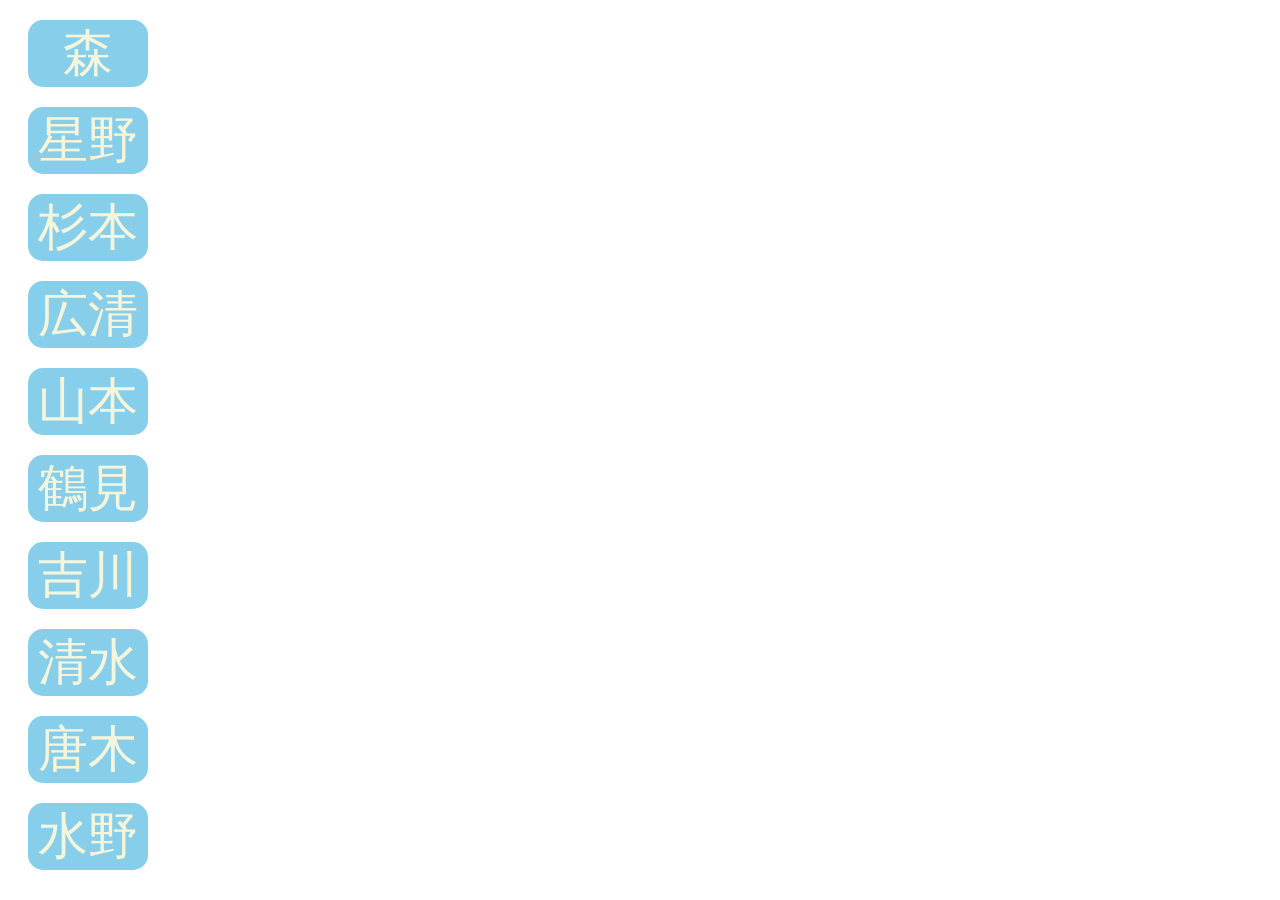
<file: index.html>
<!DOCTYPE html>
<html lang="ja">
  <head>
    <meta charset="utf-8">
    <title>事故ゼロ</title>
<link rel ="stylesheet" href ="styles.css">
  </head>
  <body>
   <main>
     <section id ="mori">森</section>
     <section id ="hosino">星野</section>
     <section id ="sugimoto">杉本</section>
     <section id ="hirose">広清</section>
     <section id ="yamamoto">山本</section>
     <section id ="tsurumi">鶴見</section>
     <section id ="yosikawa">吉川</section>
     <section id ="simizu">清水</section>
     <section id ="karaki">唐木</section>
     <section id ="mizuno">水野</section>
   </main>


    
    <audio id="mori-sound" preload="auto">
      <source src="https://github.com/watarunrunrun/github.io/blob/master/music/mori.mp3" type="audio/mp3">
    </audio>
      
    
    <script src ="main.js"></script>
  </body>
</html>
</file>
<file: styles.css>
main{
  font-size:50px;
}
section{
  background: skyblue;
  width: 120px;
  text-align: center;
  color: beige;
  margin: 20px;
  border-radius: 15px;
  cursor: pointer;
}
</file>
